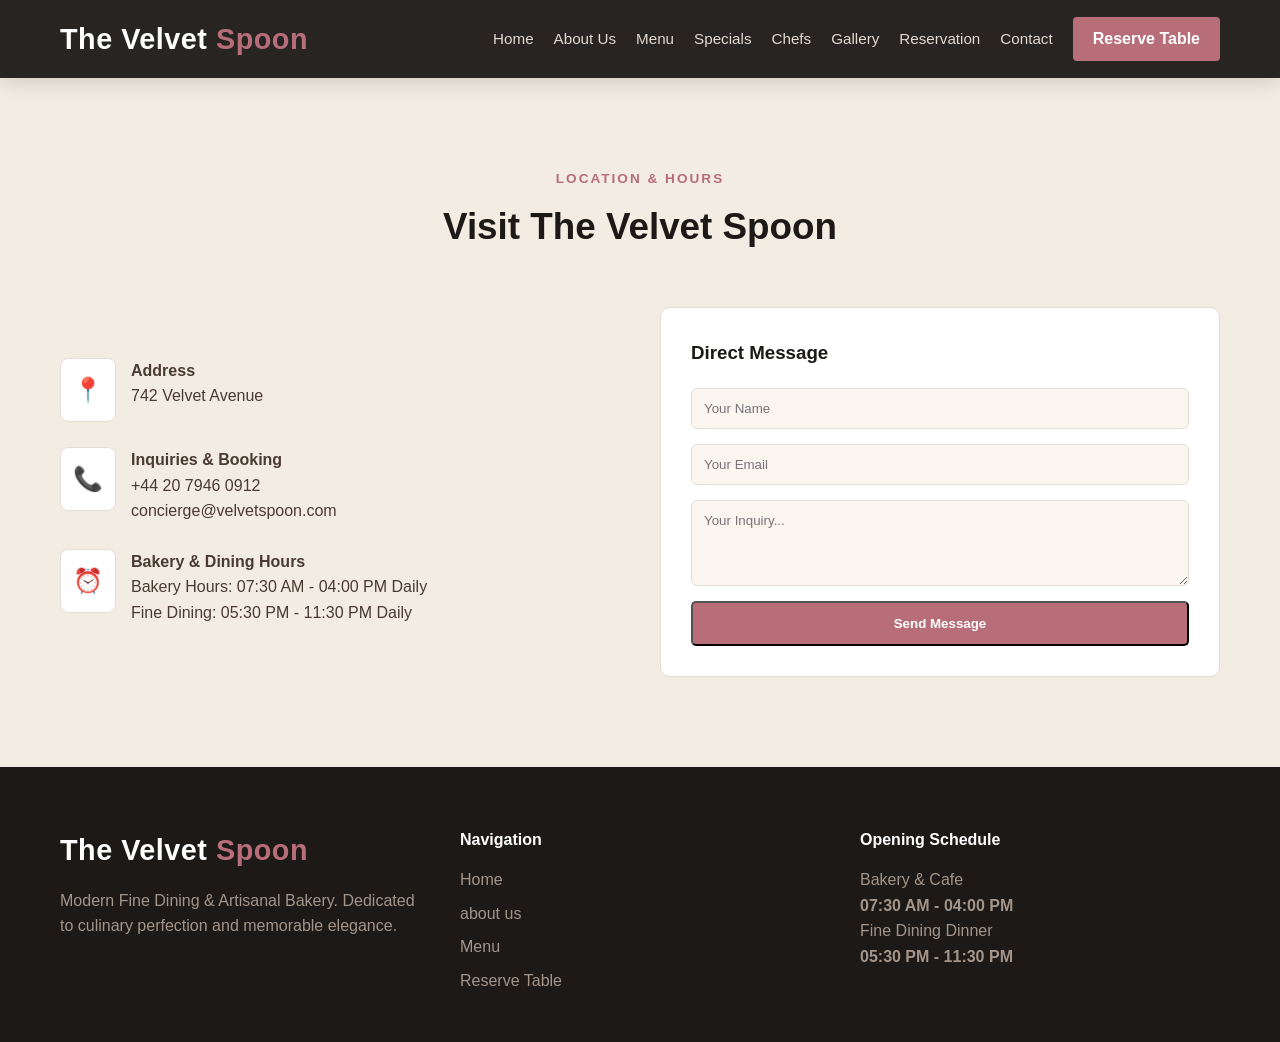
<file: contact.html>
<!DOCTYPE html>
<html lang="en">
<head>
    <meta charset="UTF-8">
    <meta name="viewport" content="width=device-width, initial-scale=1.0">
    <title>The Velvet Spoon - Modern European Fine Dining & Bakery</title>
    <link rel="stylesheet" href="style.css">
</head>
<body>

    <!-- PURE CSS MOBILE DRAWER CONTROLLER -->
    <input type="checkbox" id="nav-toggle" class="nav-toggle">

     <!-- HEADER / NAVIGATION -->
    <header class="navbar">
        <div class="nav-container">
            <a href="index.html" class="logo">The Velvet <span>Spoon</span></a>
            
            <label for="nav-toggle" class="hamburger-btn">
                <span></span>
                <span></span>
                <span></span>
            </label>

            <nav class="nav-menu">
                <a href="index.html" class="nav-link">Home</a>
                <a href="aboutus.html" class="nav-link">About Us</a>
                <a href="gallery.html" class="nav-link">Menu</a>
                <a href="special.html" class="nav-link">Specials</a>
                <a href="chefs.html" class="nav-link">Chefs</a>
                <a href="gallery.html" class="nav-link">Gallery</a>
                <a href="reservation.html" class="nav-link">Reservation</a>
                <a href="contact.html" class="nav-link">Contact</a>
                <a href="reservation.html" class="nav-btn">Reserve Table</a>
            </nav>
        </div>
    </header>


    <!-- PAGE 8: CONTACT SECTION -->
    <section id="contact" class="page-section section-padding alt-bg">
        <div class="container">
            <div class="section-header">
                <span class="sub-title">Location & Hours</span>
                <h2>Visit The Velvet Spoon</h2>
            </div>

            <div class="grid-2">
                <div class="contact-info">
                    <div class="info-item">
                        <div class="icon">📍</div>
                        <div>
                            <h4>Address</h4>
                            <p>742 Velvet Avenue</p>
                        </div>
                    </div>

                    <div class="info-item">
                        <div class="icon">📞</div>
                        <div>
                            <h4>Inquiries & Booking</h4>
                            <p>+44 20 7946 0912<br>concierge@velvetspoon.com</p>
                        </div>
                    </div>

                    <div class="info-item">
                        <div class="icon">⏰</div>
                        <div>
                            <h4>Bakery & Dining Hours</h4>
                            <p>Bakery Hours: 07:30 AM - 04:00 PM Daily<br>Fine Dining: 05:30 PM - 11:30 PM Daily</p>
                        </div>
                    </div>
                </div>

                <div class="contact-form-box">
                    <h3>Direct Message</h3>
                    <form onsubmit="return false;" class="simple-form">
                        <input type="text" placeholder="Your Name" required>
                        <input type="email" placeholder="Your Email" required>
                        <textarea rows="4" placeholder="Your Inquiry..." required></textarea>
                        <button type="submit" class="btn btn-primary full-width">Send Message</button>
                    </form>
                </div>
            </div>
        </div>
    </section>

    <!-- FOOTER -->
    <footer>
        <div class="container footer-content">
            <div class="footer-brand">
                <a href="#home" class="logo">The Velvet <span>Spoon</span></a>
                <p>Modern Fine Dining & Artisanal Bakery. Dedicated to culinary perfection and memorable elegance.</p>
            </div>
            <div class="footer-links">
                <h4>Navigation</h4>
                <a href="index.html">Home</a>
                <a href="aboutus.html">about us</a>
                <a href="menu.html"> Menu</a>
                <a href="reservation.html">Reserve Table</a>
            </div>
            <div class="footer-links">
                <h4>Opening Schedule</h4>
                <p>Bakery & Cafe<br><strong>07:30 AM - 04:00 PM</strong></p>
                <p>Fine Dining Dinner<br><strong>05:30 PM - 11:30 PM</strong></p>
            </div>
        </div>
       
    </footer>

</body>
</html>
</file>
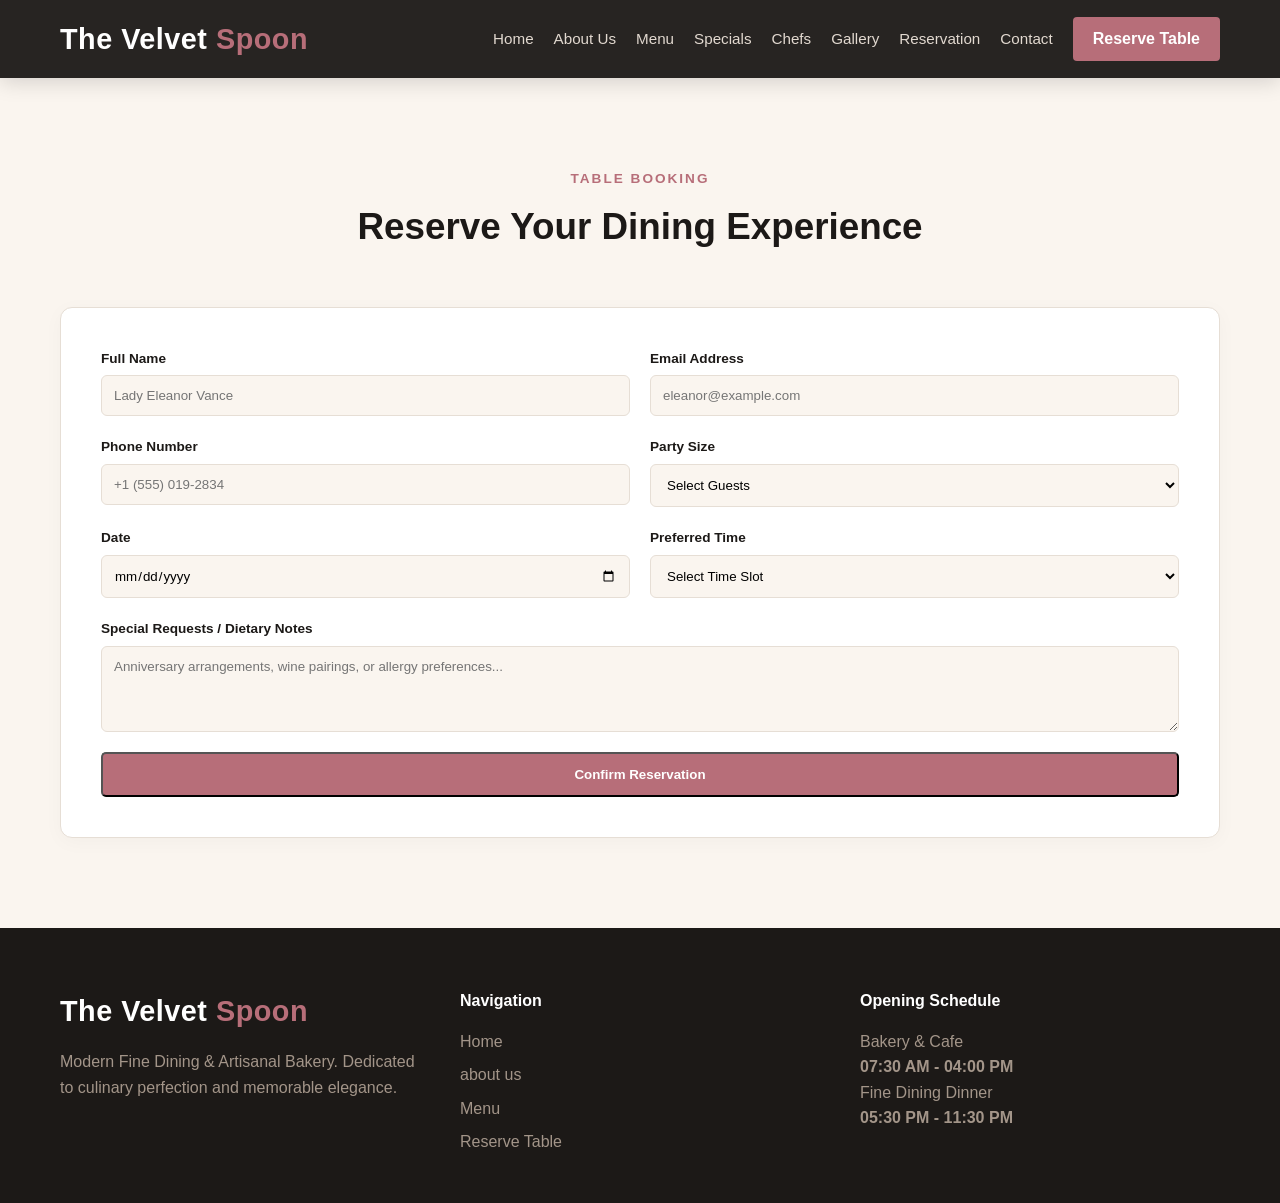
<file: reservation.html>
<!DOCTYPE html>
<html lang="en">
<head>
    <meta charset="UTF-8">
    <meta name="viewport" content="width=device-width, initial-scale=1.0">
    <title>The Velvet Spoon - Modern European Fine Dining & Bakery</title>
    <link rel="stylesheet" href="style.css">
</head>
<body>

    <!-- PURE CSS MOBILE DRAWER CONTROLLER -->
    <input type="checkbox" id="nav-toggle" class="nav-toggle">

     <!-- HEADER / NAVIGATION -->
    <header class="navbar">
        <div class="nav-container">
            <a href="index.html" class="logo">The Velvet <span>Spoon</span></a>
            
            <label for="nav-toggle" class="hamburger-btn">
                <span></span>
                <span></span>
                <span></span>
            </label>

            <nav class="nav-menu">
                <a href="index.html" class="nav-link">Home</a>
                <a href="aboutus.html" class="nav-link">About Us</a>
                <a href="gallery.html" class="nav-link">Menu</a>
                <a href="special.html" class="nav-link">Specials</a>
                <a href="chefs.html" class="nav-link">Chefs</a>
                <a href="gallery.html" class="nav-link">Gallery</a>
                <a href="reservation.html" class="nav-link">Reservation</a>
                <a href="contact.html" class="nav-link">Contact</a>
                <a href="reservation.html" class="nav-btn">Reserve Table</a>
            </nav>
        </div>
    </header>

   <!-- PAGE 7: RESERVATION SECTION -->
    <section id="reservation" class="page-section section-padding">
        <div class="container">
            <div class="section-header">
                <span class="sub-title">Table Booking</span>
                <h2>Reserve Your Dining Experience</h2>
            </div>

            <div class="form-wrapper">
                <form onsubmit="return false;" class="reservation-form">
                    <div class="form-group">
                        <label>Full Name</label>
                        <input type="text" placeholder="Lady Eleanor Vance" required>
                    </div>

                    <div class="form-group">
                        <label>Email Address</label>
                        <input type="email" placeholder="eleanor@example.com" required>
                    </div>

                    <div class="form-group">
                        <label>Phone Number</label>
                        <input type="tel" placeholder="+1 (555) 019-2834" required>
                    </div>

                    <div class="form-group">
                        <label>Party Size</label>
                        <select required>
                            <option value="">Select Guests</option>
                            <option>2 Guests (Romantic Dining)</option>
                            <option>4 Guests (Family Table)</option>
                            <option>6+ Guests (VIP Private Lounge)</option>
                        </select>
                    </div>

                    <div class="form-group">
                        <label>Date</label>
                        <input type="date" required>
                    </div>

                    <div class="form-group">
                        <label>Preferred Time</label>
                        <select required>
                            <option value="">Select Time Slot</option>
                            <option>08:00 AM (Breakfast & Bakery)</option>
                            <option>01:30 PM (European Lunch)</option>
                            <option>07:30 PM (Fine Dining Dinner)</option>
                            <option>09:30 PM (Late Night Tasting)</option>
                        </select>
                    </div>

                    <div class="form-group full">
                        <label>Special Requests / Dietary Notes</label>
                        <textarea rows="4" placeholder="Anniversary arrangements, wine pairings, or allergy preferences..."></textarea>
                    </div>

                    <div class="form-group full">
                        <button type="submit" class="btn btn-primary full-width">Confirm Reservation</button>
                    </div>
                </form>
            </div>
        </div>
    </section>

    <!-- FOOTER -->
    <footer>
        <div class="container footer-content">
            <div class="footer-brand">
                <a href="#home" class="logo">The Velvet <span>Spoon</span></a>
                <p>Modern Fine Dining & Artisanal Bakery. Dedicated to culinary perfection and memorable elegance.</p>
            </div>
            <div class="footer-links">
                <h4>Navigation</h4>
                <a href="index.html">Home</a>
                <a href="aboutus.html">about us</a>
                <a href="menu.html"> Menu</a>
                <a href="reservation.html">Reserve Table</a>
            </div>
            <div class="footer-links">
                <h4>Opening Schedule</h4>
                <p>Bakery & Cafe<br><strong>07:30 AM - 04:00 PM</strong></p>
                <p>Fine Dining Dinner<br><strong>05:30 PM - 11:30 PM</strong></p>
            </div>
        </div>
       
    </footer>

</body>
</html>
</file>
<file: style.css>
/* ==========================================
   1. COLOR PALETTE & RESET
   (Rose Gold, Soft Brown, Cream & Charcoal)
   ========================================== */
:root {
    --rose-gold: #b76e79;
    --rose-gold-hover: #9c5862;
    --cream: #faf5ef;
    --cream-alt: #f3ece2;
    --soft-brown: #4a3b32;
    --dark-charcoal: #1c1917;
    --text-muted: #6b5e55;
    --card-bg: #ffffff;
    --border-color: #e6ded5;
}

* {
    margin: 0;
    padding: 0;
    box-sizing: border-box;
    font-family: 'Segoe UI', Tahoma, Geneva, Verdana, sans-serif;
}

html {
    scroll-behavior: smooth;
}

body {
    background-color: var(--cream);
    color: var(--soft-brown);
    line-height: 1.6;
}

a {
    text-decoration: none;
    color: inherit;
}

.container {
    max-width: 1200px;
    margin: 0 auto;
    padding: 0 20px;
}

.section-padding {
    padding: 90px 0;
}

.alt-bg {
    background-color: var(--cream-alt);
}

.grid-2 {
    display: grid;
    grid-template-columns: repeat(auto-fit, minmax(320px, 1fr));
    gap: 40px;
    align-items: center;
}

.grid-3 {
    display: grid;
    grid-template-columns: repeat(auto-fit, minmax(280px, 1fr));
    gap: 30px;
}

/* ==========================================
   2. STICKY NAVBAR & NAVIGATION
   ========================================== */
.nav-toggle {
    display: none;
}

.navbar {
    position: sticky;
    top: 0;
    background-color: rgba(28, 25, 23, 0.95);
    backdrop-filter: blur(8px);
    z-index: 1000;
    box-shadow: 0 4px 20px rgba(0, 0, 0, 0.15);
}

.nav-container {
    max-width: 1200px;
    margin: 0 auto;
    padding: 16px 20px;
    display: flex;
    justify-content: space-between;
    align-items: center;
}

.logo {
    font-size: 1.8rem;
    font-weight: 700;
    color: white;
    letter-spacing: 0.5px;
}

.logo span {
    color: var(--rose-gold);
}

.nav-menu {
    display: flex;
    align-items: center;
    gap: 20px;
}

.nav-link {
    color: #e2d9d0;
    font-weight: 500;
    font-size: 0.95rem;
    transition: color 0.3s;
}

.nav-link:hover {
    color: var(--rose-gold);
}

.nav-btn {
    background-color: var(--rose-gold);
    color: white;
    padding: 9px 20px;
    border-radius: 4px;
    font-weight: 600;
    transition: background-color 0.3s;
}

.nav-btn:hover {
    background-color: var(--rose-gold-hover);
}

.hamburger-btn {
    display: none;
    flex-direction: column;
    gap: 5px;
    cursor: pointer;
}

.hamburger-btn span {
    width: 25px;
    height: 3px;
    background-color: white;
    border-radius: 3px;
}

/* ==========================================
   3. HERO SECTION (WITH BACKGROUND IMAGE)
   ========================================== */
.hero-section {
    min-height: 90vh;
    background: linear-gradient(rgba(28, 25, 23, 0.75), rgba(28, 25, 23, 0.75)),
                url('https://images.unsplash.com/photo-1544025162-d76694265947?auto=format&fit=crop&w=1600&q=80');
    background-size: cover;
    background-position: center;
    display: flex;
    align-items: center;
    justify-content: center;
    text-align: center;
    padding: 80px 20px;
}

.hero-content {
    max-width: 820px;
    color: white;
}

.badge {
    background-color: rgba(183, 110, 121, 0.25);
    color: #f3c2c8;
    border: 1px solid var(--rose-gold);
    padding: 6px 18px;
    border-radius: 20px;
    font-size: 0.85rem;
    font-weight: 600;
    display: inline-block;
    margin-bottom: 20px;
    letter-spacing: 1px;
    text-transform: uppercase;
}

.hero-content h1 {
    font-size: 3.4rem;
    line-height: 1.2;
    margin-bottom: 20px;
    font-weight: 700;
}

.hero-content p {
    font-size: 1.2rem;
    color: #e2d9d0;
    margin-bottom: 35px;
}

.hero-buttons {
    display: flex;
    justify-content: center;
    gap: 15px;
    margin-bottom: 50px;
}

.btn {
    padding: 13px 30px;
    border-radius: 5px;
    font-weight: 600;
    display: inline-block;
    transition: all 0.3s;
}

.btn-primary {
    background-color: var(--rose-gold);
    color: white;
}

.btn-primary:hover {
    background-color: var(--rose-gold-hover);
}

.btn-secondary {
    border: 2px solid white;
    color: white;
}

.btn-secondary:hover {
    background-color: white;
    color: var(--dark-charcoal);
}

.hero-stats {
    display: flex;
    justify-content: center;
    gap: 45px;
    border-top: 1px solid rgba(255, 255, 255, 0.2);
    padding-top: 30px;
}

.stat-item h3 {
    font-size: 2rem;
    color: var(--rose-gold);
}

.stat-item p {
    font-size: 0.85rem;
    color: #d6cbbf;
}

/* ==========================================
   4. SECTION HEADERS
   ========================================== */
.section-header {
    text-align: center;
    margin-bottom: 50px;
}

.sub-title {
    color: var(--rose-gold);
    font-weight: 700;
    text-transform: uppercase;
    letter-spacing: 2px;
    font-size: 0.85rem;
    display: block;
    margin-bottom: 8px;
}

.section-header h2 {
    font-size: 2.3rem;
    color: var(--dark-charcoal);
}

/* ==========================================
   5. ABOUT SECTION
   ========================================== */
.about-text h3 {
    font-size: 1.7rem;
    color: var(--dark-charcoal);
    margin-bottom: 15px;
}

.about-text p {
    margin-bottom: 15px;
    color: var(--text-muted);
}

.features-list {
    display: grid;
    grid-template-columns: 1fr 1fr;
    gap: 15px;
    margin-top: 25px;
}

.feature-card {
    background-color: white;
    padding: 14px 18px;
    border-radius: 6px;
    font-weight: 600;
    color: var(--soft-brown);
    border: 1px solid var(--border-color);
}

.featured-img {
    width: 100%;
    border-radius: 12px;
    box-shadow: 0 10px 30px rgba(0,0,0,0.1);
}

/* ==========================================
   6. MENU SECTION (PURE CSS FILTER TABS)
   ========================================== */
.menu-filter-radio {
    display: none;
}

.menu-tabs {
    display: flex;
    justify-content: center;
    gap: 10px;
    margin-bottom: 40px;
    flex-wrap: wrap;
}

.tab-btn {
    padding: 10px 24px;
    background-color: white;
    border: 1px solid var(--border-color);
    border-radius: 30px;
    cursor: pointer;
    font-weight: 600;
    color: var(--soft-brown);
    transition: all 0.3s;
}

#m-all:checked ~ .menu-tabs label[for="m-all"],
#m-bakery:checked ~ .menu-tabs label[for="m-bakery"],
#m-pastas:checked ~ .menu-tabs label[for="m-pastas"],
#m-steaks:checked ~ .menu-tabs label[for="m-steaks"],
#m-desserts:checked ~ .menu-tabs label[for="m-desserts"] {
    background-color: var(--rose-gold);
    color: white;
    border-color: var(--rose-gold);
}

.menu-grid {
    display: grid;
    grid-template-columns: repeat(auto-fit, minmax(280px, 1fr));
    gap: 30px;
}

.menu-card {
    background-color: white;
    border-radius: 10px;
    overflow: hidden;
    border: 1px solid var(--border-color);
    box-shadow: 0 4px 15px rgba(0,0,0,0.03);
    transition: transform 0.3s;
}

.menu-card:hover {
    transform: translateY(-5px);
}

.menu-card img {
    width: 100%;
    height: 200px;
    object-fit: cover;
}

.card-info {
    padding: 20px;
}

.card-header-flex {
    display: flex;
    justify-content: space-between;
    align-items: center;
    margin-bottom: 10px;
}

.card-header-flex h4 {
    color: var(--dark-charcoal);
    font-size: 1.1rem;
}

.price {
    color: var(--rose-gold);
    font-weight: 700;
}

/* CSS Radio Filtering Logic */
#m-bakery:checked ~ .menu-grid .menu-card:not(.bakery),
#m-pastas:checked ~ .menu-grid .menu-card:not(.pastas),
#m-steaks:checked ~ .menu-grid .menu-card:not(.steaks),
#m-desserts:checked ~ .menu-grid .menu-card:not(.desserts) {
    display: none;
}

/* ==========================================
   7. SPECIALS SECTION
   ========================================== */
.special-card {
    background-color: white;
    border-radius: 12px;
    overflow: hidden;
    border: 1px solid var(--border-color);
    position: relative;
    box-shadow: 0 4px 20px rgba(0,0,0,0.04);
}

.special-card.highlight {
    border: 2px solid var(--rose-gold);
}

.special-card img {
    width: 100%;
    height: 220px;
    object-fit: cover;
}

.special-card-body {
    padding: 25px;
}

.badge-tag {
    position: absolute;
    top: 15px;
    right: 15px;
    background-color: var(--rose-gold);
    color: white;
    font-size: 0.75rem;
    font-weight: 700;
    padding: 5px 12px;
    border-radius: 20px;
}

.special-price {
    margin: 15px 0 20px;
    display: flex;
    align-items: center;
    gap: 10px;
}

.old-price {
    text-decoration: line-through;
    color: #a39589;
}

.new-price {
    font-size: 1.3rem;
    font-weight: 800;
    color: var(--rose-gold);
}

.full-width {
    width: 100%;
    text-align: center;
}

/* ==========================================
   8. CHEFS SECTION
   ========================================== */
.chef-card {
    background-color: white;
    border-radius: 12px;
    overflow: hidden;
    border: 1px solid var(--border-color);
    text-align: center;
}

.chef-card img {
    width: 100%;
    height: 260px;
    object-fit: cover;
}

.chef-info {
    padding: 25px;
}

.chef-info h3 {
    color: var(--dark-charcoal);
}

.chef-role {
    color: var(--rose-gold);
    font-weight: 600;
    font-size: 0.85rem;
    display: block;
    margin-bottom: 10px;
}

/* ==========================================
   9. GALLERY SECTION (PURE CSS LIGHTBOX)
   ========================================== */
.gallery-grid {
    display: grid;
    grid-template-columns: repeat(auto-fit, minmax(240px, 1fr));
    gap: 20px;
}

.gallery-item {
    position: relative;
    border-radius: 10px;
    overflow: hidden;
    display: block;
    height: 220px;
}

.gallery-item img {
    width: 100%;
    height: 100%;
    object-fit: cover;
    transition: transform 0.4s;
}

.gallery-overlay {
    position: absolute;
    top: 0;
    left: 0;
    width: 100%;
    height: 100%;
    background: rgba(28, 25, 23, 0.7);
    color: white;
    display: flex;
    justify-content: center;
    align-items: center;
    opacity: 0;
    transition: opacity 0.3s;
    font-weight: 600;
}

.gallery-item:hover img {
    transform: scale(1.08);
}

.gallery-item:hover .gallery-overlay {
    opacity: 1;
}

/* Pure CSS Lightbox Modals */
.lightbox {
    position: fixed;
    top: 0;
    left: 0;
    width: 100%;
    height: 100%;
    background-color: rgba(28, 25, 23, 0.85);
    display: flex;
    justify-content: center;
    align-items: center;
    opacity: 0;
    pointer-events: none;
    transition: opacity 0.3s;
    z-index: 2000;
    padding: 20px;
}

.lightbox:target {
    opacity: 1;
    pointer-events: auto;
}

.lightbox-box {
    background-color: white;
    padding: 25px;
    border-radius: 10px;
    max-width: 550px;
    width: 100%;
    text-align: center;
    position: relative;
}

.lightbox-box img {
    width: 100%;
    height: 280px;
    object-fit: cover;
    border-radius: 8px;
    margin-bottom: 15px;
}

.lightbox-close {
    position: absolute;
    top: 10px;
    right: 15px;
    font-size: 2.2rem;
    color: white;
}

/* ==========================================
   10. RESERVATION & CONTACT
   ========================================== */
.form-wrapper {
    background-color: white;
    padding: 40px;
    border-radius: 12px;
    border: 1px solid var(--border-color);
    box-shadow: 0 4px 20px rgba(0,0,0,0.03);
}

.reservation-form {
    display: grid;
    grid-template-columns: repeat(2, 1fr);
    gap: 20px;
}

.form-group {
    display: flex;
    flex-direction: column;
    gap: 6px;
}

.form-group.full {
    grid-column: span 2;
}

label {
    font-weight: 600;
    font-size: 0.85rem;
    color: var(--dark-charcoal);
}

input, select, textarea {
    padding: 12px;
    border: 1px solid var(--border-color);
    border-radius: 6px;
    outline: none;
    background-color: var(--cream);
}

input:focus, select:focus, textarea:focus {
    border-color: var(--rose-gold);
    background-color: white;
}

.contact-info {
    display: flex;
    flex-direction: column;
    gap: 25px;
}

.info-item {
    display: flex;
    gap: 15px;
    align-items: flex-start;
}

.info-item .icon {
    font-size: 1.5rem;
    background-color: white;
    padding: 12px;
    border-radius: 8px;
    border: 1px solid var(--border-color);
}

.contact-form-box {
    background-color: white;
    padding: 30px;
    border-radius: 10px;
    border: 1px solid var(--border-color);
}

.contact-form-box h3 {
    margin-bottom: 20px;
    color: var(--dark-charcoal);
}

.simple-form {
    display: flex;
    flex-direction: column;
    gap: 15px;
}

/* ==========================================
   11. FOOTER
   ========================================== */
footer {
    background-color: var(--dark-charcoal);
    color: #a39589;
    padding-top: 60px;
}

.footer-content {
    display: grid;
    grid-template-columns: repeat(auto-fit, minmax(220px, 1fr));
    gap: 40px;
    padding-bottom: 40px;
}

.footer-brand p {
    margin-top: 15px;
}

.footer-links h4 {
    color: white;
    margin-bottom: 15px;
}

.footer-links a {
    display: block;
    margin-bottom: 8px;
    transition: color 0.3s;
}

.footer-links a:hover {
    color: var(--rose-gold);
}

.copyright {
    text-align: center;
    padding: 20px 0;
    border-top: 1px solid rgba(255, 255, 255, 0.08);
    font-size: 0.85rem;
}

/* ==========================================
   12. MEDIA QUERIES (MOBILE RESPONSIVENESS)
   ========================================== */
@media (max-width: 850px) {
    .hamburger-btn {
        display: flex;
    }

    .nav-menu {
        position: absolute;
        top: 100%;
        left: 0;
        width: 100%;
        background-color: var(--dark-charcoal);
        flex-direction: column;
        padding: 20px;
        gap: 15px;
        display: none;
    }

    /* Pure CSS Drawer Toggle */
    #nav-toggle:checked ~ .navbar .nav-menu {
        display: flex;
    }

    .hero-content h1 {
        font-size: 2.3rem;
    }

    .hero-stats {
        flex-direction: column;
        gap: 20px;
    }

    .reservation-form {
        grid-template-columns: 1fr;
    }

    .form-group.full {
        grid-column: span 1;
    }
}
</file>
